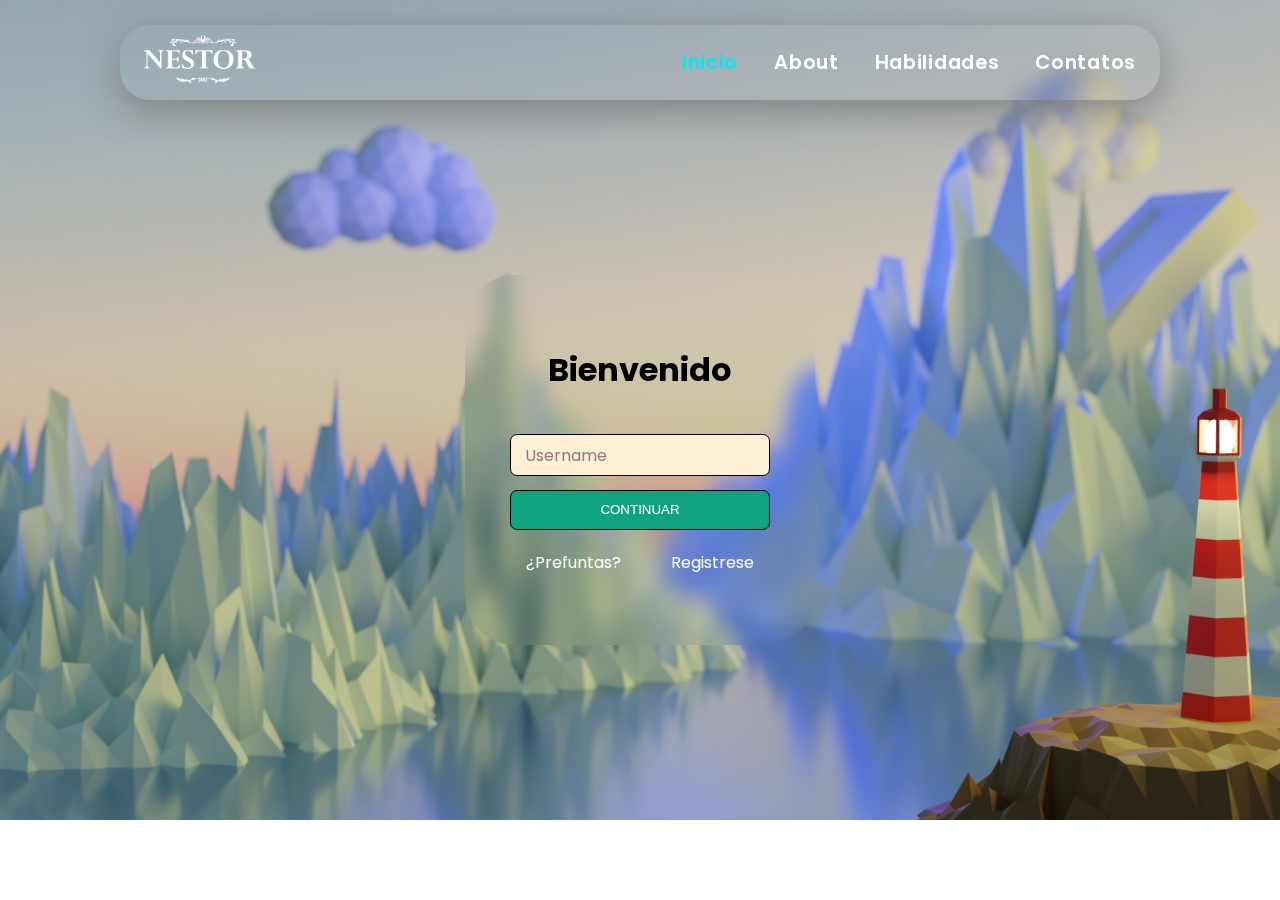
<file: Identifier.html>
<!DOCTYPE html>
<html lang="en">
<head>
    <meta charset="UTF-8">
    <meta name="viewport" content="width=device-width, initial-scale=1.0">
    <link rel="stylesheet" href="https://cdn.jsdelivr.net/npm/bootstrap-icons@1.10.5/font/bootstrap-icons.css">
    <link rel="stylesheet" href="./css/Identifier.css">
    <title>-_-</title>
</head>
<body>
    <header>
        <div class="logo">
            <a href=""><img src="./img/img_logo/logo-blanco.png" alt=""></a>
        </div>
        <input type="checkbox" id="click"">
        <label for="click" class="mainicon">
            <div class="menu">
                <i class="bi bi-list"></i>
            </div>
        </label>
        <nav>
            <a href="" class="active">Inicio</a>
            <a href="">About</a>
            <a href="">Habilidades</a>
            <a href="">Contatos</a>
        </nav>
    </header>
    <section class="container">
        
        <div class="box_login">
            <h1>Bienvenido</h1>
            <div class="field">
                <input type="text" id="username" placeholder="">
                <label for="username">Username</label>
                
            </div>
            <div class="button_loggin">
                <button type="submit" class="btn">CONTINUAR</button>
            </div>
            <div class="text">
                <a href="">¿Prefuntas?</a>
                <a href="">Registrese</a>
            </div>
        </div>
    </section>
</body>
</html>
</file>
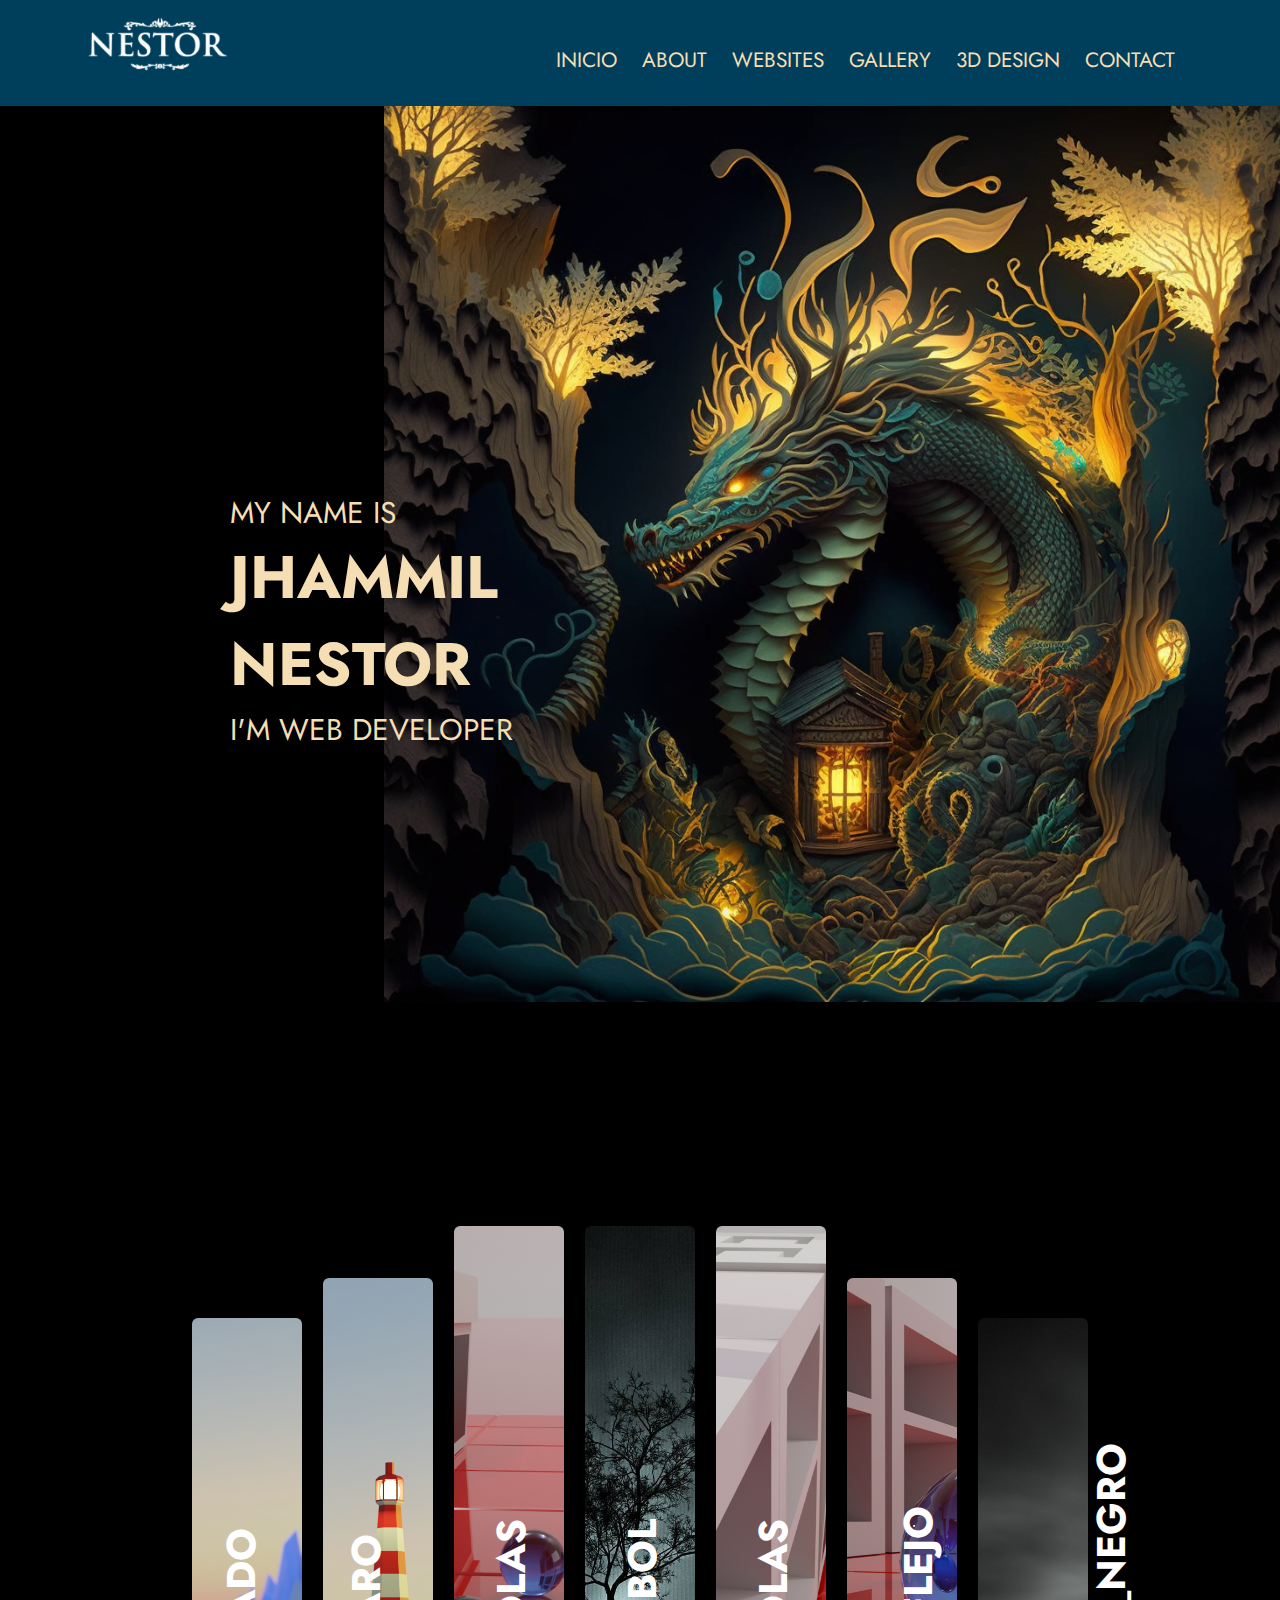
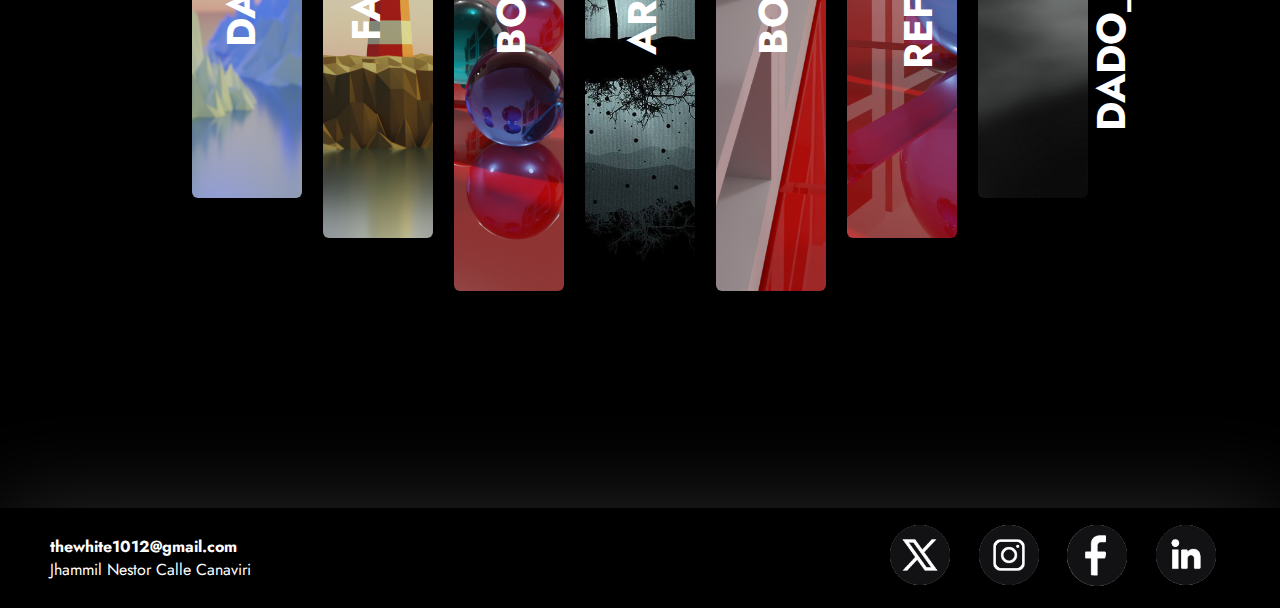
<file: main.html>
<!DOCTYPE html>
<html lang="en">
<head>
    <meta charset="UTF-8">
    <meta name="viewport" content="width=device-width, initial-scale=1.0">
    <link rel="stylesheet" href="./css/cssIndex.css">
    <link rel="stylesheet" href="https://use.fontawesome.com/releases/v5.8.1/css/all.css">
    <script src="./script/scriptNavBar.js"></script>
    <title>Document</title>
</head>
<body>
    <div class="container">
        <nav>
            <div class="logo-nestor">
                <a href=""><img src="./img/img_logo/NESTOr_Silk .png" alt=""></a>
            </div>
            <div class="toggle">
                <i class="fas fa-bars" onclick="mobile()"></i>
            </div>
            <ul id="idMobile">
                <li><a href="./Identifier.html">INICIO</a></li>
                <li><a href="">ABOUT</a></li>
                <li><a href="">WEBSITES</a></li>
                <li><a href="">GALLERY</a></li>
                <li><a href="">3D DESIGN</a></li>
                <li><a href="">CONTACT</a></li>
            </ul>
        </nav>
       
    </div>
    
    <section class="presentation">
        <div class="nombre">
            <div class="nombre_cajita">
                <span>MY NAME IS</span>
                <H1>JHAMMIL NESTOR</H1>
                <P>I'M WEB DEVELOPER</P>
            </div>
        </div>
        <div class="presentation-foto">
            <img src="./img/img_fondos/dragon.webp" alt="">
        </div>
    </section>
    <section class="slider-container">
        <div class="slider-images">
            <div class="slider-img">
                <img src="./img/img_slider/1.png" alt="">
                <h1>Dado</h1>
                <div class="details">
                    <h2>Faro</h2>
                    <p>Faro Luz Azul</p>
                </div>
            </div>
            <div class="slider-img">
                <img src="./img/img_slider/2.png" alt="">
                <h1>Faro</h1>
                <div class="details">
                    <h2>Faro</h2>
                    <p>Faro estilo Low Poly</p>
                </div>
            </div>
            <div class="slider-img">
                <img src="./img/img_slider/3.png" alt="">
                <h1>Bolas</h1>
                <div class="details">
                    <h2>Faro</h2>
                    <p>Bolas de cristal</p>
                </div>
            </div>
            <div class="slider-img">
                <img src="./img/img_slider/4.jpg" alt="">
                <h1>Arbol</h1>
                <div class="details">
                    <h2>Arbol</h2>
                    <p>Imagen a cambiar</p>
                </div>
            </div>
            <div class="slider-img">
                <img src="./img/img_slider/5.png" alt="">
                <h1>Bolas</h1>
                <div class="details">
                    <h2>Bolas 2</h2>
                    <p>Bolas Cayendo</p>
                </div>
            </div>
            <div class="slider-img">
                <img src="./img/img_slider/6.png" alt="">
                <h1>Reflejo</h1>
                <div class="details">
                    <h2>Reflejo</h2>
                    <p>Reflejo y luz</p>
                </div>
            </div>
            <div class="slider-img">
                <img src="./img/img_slider/7.jpg" alt="">
                <h1>Dado_Negro</h1>
                <div class="details">
                    <h2>Dado Negro</h2>
                    <p>Dado</p>
                </div>
            </div>
        </div>
    </section>
    <script src="./script/js_slider/jQuery.js"></script>
    <script>
      jQuery(document).ready(function ($) {
        $(".slider-img").on("click", function () {
          $(".slider-img").removeClass("active");
          $(this).addClass("active");
        });
      });
    </script>
    <footer>
        <div class="footer-container">
            <div class="email">
                <h4>thewhite1012@gmail.com</h4>
                <p>Jhammil Nestor Calle Canaviri</p>
            </div>
            <div class="social-media">
                <a href=""><img src="./img/img_footer/X.jpg" alt=""></a>
                <a href=""><img src="./img/img_footer/Insta.jpg" alt=""></a>
                <a href=""><img src="./img/img_footer/facebook.jpg" alt=""></a>
                <a href=""><img src="./img/img_footer/linkedin.jpg" alt=""></a>
            </div>
        </div>
    </footer>
</body>
</html>
</file>
<file: css/Identifier.css>
@import url("https://fonts.googleapis.com/css2?family=Poppins:wght@100;200;300;400;500;600;700;800&display=swap");
* {
  margin: 0;
  padding: 0;
}
body {
  background-image: url("../img/img_slider/1.png");
  background-size: cover;
  background-repeat: no-repeat;
  font-family: "Poppins", sans-serif;
  /* max-height: 100vh; */
}

header {
  padding: 0.5rem 0.5rem;
  background: transparent;
  backdrop-filter: blur(10px);
  /* border: solid black; */
  box-shadow: 0 10px 40px gray;
  max-width: 80%;
  margin: auto;
  margin-top: 25px;
  display: flex;
  justify-content: space-between;
  align-items: center;
  border-radius: 30px;
}
.logo img {
  width: 150px;
}

nav a {
  color: #fff;
  text-decoration: none;
  font-size: 1.23rem;
  font-weight: 600;
  letter-spacing: 0.7px;
  padding: 0.4rem 1rem;
}
nav a.active,
nav a:hover {
  color: #00e8f8;
  border-radius: 1rem;
  transition: all 0.4s ease-in-out;
}
#click {
  display: none;
}
.menu {
  display: none;
}
.menu i {
  color: white;
}
/* Login */
.container {
  width: 100%;
  height: 80vh;
  display: flex;
}

.box_login {
  width: 350px;
  height: 370px;
  margin: auto;
  display: flex;
  flex-direction: column;
  align-items: center;
  row-gap: 10px;
  background: transparent;
  backdrop-filter: blur(10px);
  /* border: solid gray; */
  border-radius: 50px;
  justify-content: center;
  text-align: left;
}
.field {
  width: 260px;
  height: auto;
  display: flex;
  justify-content: start;
  align-items: center;
}
.field input {
  width: 100%;
  color: #565656;
  background: papayawhip;
  padding: 0.625rem;
  border: 5px solid #030104;
  border-radius: 7px;
  /* width: 260px; */
  height: 20px;
  /* padding: 10px; */
  border: 1px solid black;
  outline: none;
}

.field label {
  position: absolute;
  justify-content: start;
  margin-left: 10px;
  /* transform: translateX(-20px); */
  transition: all 0.3s ease;
  color: gray;
  padding-left: 5px;
  padding-right: 5px;
}

.field input:focus + label,
.field input:not(:placeholder-shown) + label {
  transform: translateY(-25px);

  background: papayawhip;
  border: 1px solid #030104;
  border-radius: 6px;
}
.box_login h1 {
  margin-bottom: 30px;
}
.button_loggin {
  padding: 0.625rem;

  /* background-color: #10a37f;
    color: #ffffff; */
}
.btn {
  margin-top: -50px;
  padding: 0.625rem;
  width: 260px;
  height: 40px;
  background-color: #10a37f;
  color: #ffffff;
  border: 1px solid #030104;
  border-radius: 7px;
  cursor: pointer;
}
.text {
  display: flex;
  gap: 50px;
  color: white;
}
.text a {
  text-decoration: none;
  color: white;
}
@media only screen and (max-width: 850px) {
  header {
    padding: 0.7rem 1rem;
    align-items: center;
    max-width: 100%;
  }
  .menu {
    display: block;
    font-size: 2rem;
    font-weight: bold;
    color: #244d61;
  }
  nav {
    position: absolute;
    display: grid;
    top: 80px;
    text-align: center;
    background: transparent;
    backdrop-filter: blur(10px);
    left: -100%;
    z-index: 1;
    width: 100%;
  }
  #click:checked ~ nav {
    left: 0%;
    transition: all 0.5s ease;
  }
  body {
    background-size: inherit;
    /* background-position: right top; */
    background-position: top right -10px;
  }

  .container {
    width: 100%;
    height: 90vh;
  }
}
</file>
<file: css/cssIndex.css>
@import url("https://fonts.googleapis.com/css2?family=Jost:wght@400;700&display=swap");
* {
    margin: 0px;
    padding: 0px;
    box-sizing: border-box;
    font-family: 'Jost', sans-serif;
}
body{
    /* background: rgb(248, 197, 101); */
    background-color: black;
    /* font-family: 'Times New Roman', Times, serif; */
    font-family: 'Jost', sans-serif;
}

.container {
    width: 100%;
    height: auto;
    display: flex;
    align-items: center;
    justify-content: center;
}
.logo-nestor{
    width: auto;
}
.logo-nestor img{
    width: 10rem;
}
nav {
    width: 100%;
    background:#003f5c;
    padding: 1rem 5rem;
    box-shadow: 0 5px 20px rgba(0, 0, 0, 0.4);
    display: flex;
    justify-content: space-between;
}
nav ul{
    padding: 15px;
}
nav ul li {
    display: inline-block;
    list-style: none;
    font-size: 1.3rem;
    padding: 0 10px;
    margin-top: 0.9rem;
    cursor: pointer;
    position: relative;

}
nav ul li a{
    text-decoration: none;
    color: wheat;
}

nav ul li:after {
    content: '';
    width: 0;
    height: 3px;
    background: wheat;
    position: absolute;
    left: 0;
    bottom: -10px;
    transition: 0.5s;
}
nav ul li:hover::after {
    width: 100%;
}
.toggle{
    width:100%;
    padding: 10px 20px;
    /* background: rgb(248, 197, 101); */
    background-color: black;
    text-align: right;
    box-sizing: border-box;
    color: #fff;
    font-size: 30px;
    display: none;
}
/* presetacion caratula */
.presentation{
    width: 100%;
    height: auto;
    display: flex;
    margin-bottom: 100px;
}

.nombre{
    position: relative;
    width: 30%;
    height: auto;
    color: wheat;
}
.nombre_cajita{
    width: 100%;
    position: absolute;
    top: 57%;
    left: 110%;
    transform: translate(-50%, -50%);
    font-size: 30px;
}
.presentation-foto{
    width: 70%;
}
.presentation-foto img{
    width: 100%;
}
/* Galeria */
.slider-container{
    width: 100%;
    height: 100vh;
    
    display: flex;
    align-items: center;
    justify-content: center;
  }
.slider-images{
    display: flex;
    align-items: center;
    gap: 21px;
  }
  .slider-images img{
    width: 100%;
    height: 100%;
    object-fit: cover;
    border-radius: 6px;
  }
  .slider-img{
    width: 110px;
    border-radius: 6px;
    cursor: pointer;
    position: relative;
    transition: 0.7s ease;
  }
  .slider-images .slider-img:first-child, .slider-images .slider-img:last-child{
    height: 480px;
  }
  .slider-images .slider-img:nth-child(2), .slider-images .slider-img:nth-child(6){
    height: 560px;
  }
  .slider-images .slider-img:nth-child(3), .slider-images .slider-img:nth-child(4), .slider-images .slider-img:nth-child(5){
    height: 665px;
  }
  .slider-img h1{
    font-family: "Jost", sans-serif;
    font-size: 40px;
    font-weight: 700;
    text-align: left;
    text-transform: uppercase;
    color: #fff;
    position: absolute;
    top: 50%;
    left: -10%;
    transform: rotate(270deg);
    transition: 0.7s ease;
  }
  .details{
    position: absolute;
    bottom: 43px;
    left: 43px;
  }
  .details h2{
    font-family: "Jost", sans-serif;
    font-size: 26px;
    font-weight: 700;
    text-align: left;
    line-height: 44px;
    text-align: left;
    color: #fff;
    text-transform: uppercase;
    transition: 0.7s ease;
    display: none;
  }
  .details p{
    font-family: "Jost", sans-serif;
    font-size: 20px;
    font-weight: 700;
    text-align: left;
    line-height: 33px;
    text-align: left;
    color: #fff;
    text-transform: uppercase;
    transition: 0.7s ease;
    display: none;
  }
  .slider-img.active{
    width: 450px !important;
    height: 400px !important;
  }
  .slider-img.active h1{
     display: none;
  }
  .slider-img.active .details p, .slider-img.active .details h2{
    display: block;
  }
  /* footer */
footer{
    width: 100%;
    height: 100px;
    margin-top: 100px;
}
.footer-container{
    width: 100%;
    height: 100%;
    padding: 0px 50px;
    display: flex;
    justify-content: space-between;
    /* gap: 400px; */
    box-shadow: 0 5px 100px rgba(116, 116, 116, 0.4);
    align-items: center;
    color: #fff;
}
.email p{
    width: 207px;
}

.social-media img{
    width: 60px;
    border-radius: 50%;
}

.social-media{
    width: 30%;
    display: flex;
    justify-content: space-around;
}
/* .email{
    display: flex;
    flex-flow: column;
    justify-content: center;
    padding-left: 50px;
    color: wheat;
}
.email p{
    width: 250px;
}
.social-media{
    width: 100%;
    display: flex;
    gap: 50px;
    align-items: center;
}
.social-media img{
    width: 60px;
    border-radius: 50%;
} */




@media (max-width:876px){
    .logo-nestor{
        display: flex;
        width: 100%;
        align-items: center;
        justify-content: center;
    }
    .logo-nestor img {
        margin: 15px;
    }
    nav{
        width: 100%;
        border-radius: 0px;
        padding: 0px;
        margin: 0;
        box-shadow: 0 5px 20px rgba(0, 0, 0, 0.4);
        display: block;
    }
    .toggle{
        display: block;
        transition: 0.5s;
    }
    ul{
        width: 100%;
        display: none;
        background-color: black;
        /* border-bottom: solid #fff; */
    }
    ul li{
        width: 100%;
        text-align: center;
        display: block;
        margin: 0px;
        margin-bottom: 20px;
    }
    nav ul li a{
        color: #7c6853;
        padding: 2rem;
    }
    .mobile{
        display: block;
    }
    /* nav ul li:after {
        content: '';
        width: 0;
        height: 3px;
        background: wheat;
        position: absolute;
        left: 0;
        bottom: -10px;
        transition: 0.5s;
    } */
    nav ul li:hover::after {
        width: 0%;
    }
}
@media (max-width:876px){
    /* presetacion caratula */
    .presentation{
    width: 100%;
    height: auto;
    display: flex;
    }

    .nombre{
        position: absolute;
        width: 100%;
        height: auto;
        color: wheat;
        padding-top: 50%;
        text-align: center;
    }
    .nombre_cajita{
        width: 100%;
        /* position: absolute; */
        top: 100%;
        left: 50%;
        transform: translate(-50%, -50%);
        font-size: 20px;
    }
    .presentation-foto{
        width: 100%;
    }
    .presentation-foto img{
        width: 100%;
    }
}

@media (max-width:876px){
.slider-container{
    width: 100%;
    height: auto;
    display: block;
  }
.slider-images{
    display: flex;
    flex-direction: column;
  }
  .slider-images img{
    width: 100%;
    height: 100%;
    object-fit: cover;
    border-radius: 6px;
  }
  .slider-img{
    width: 80%;
    cursor: pointer;
    transition: 0.7s ease;
  }
  .slider-images .slider-img:first-child, .slider-images .slider-img:last-child{
    height: auto;
  }
  .slider-images .slider-img:nth-child(2), .slider-images .slider-img:nth-child(6){
    height: auto;
  }
  .slider-images .slider-img:nth-child(3), .slider-images .slider-img:nth-child(4), .slider-images .slider-img:nth-child(5){
    height: auto;
  }
  .slider-img h1{
    font-family: "Jost", sans-serif;
    font-size: 35px;
    font-weight: 10px;
    text-transform: uppercase;
    color: #fff;
    position: absolute;
    top: 40%;
    left: 10%;
    transform: none;
    transition: 0.7s ease;
  }
  .details{
    position: absolute;
    bottom: 43px;
    left: 43px;
  }
  .details h2{
    font-family: "Jost", sans-serif;
    font-size: 26px;
    font-weight: 700;
    text-align: left;
    line-height: 44px;
    text-align: left;
    color: #fff;
    text-transform: uppercase;
    transition: 0.7s ease;
    display: none;
  }
  .details p{
    font-family: "Jost", sans-serif;
    font-size: 20px;
    font-weight: 700;
    text-align: left;
    line-height: 33px;
    text-align: left;
    color: #fff;
    text-transform: uppercase;
    transition: 0.7s ease;
    display: none;
  }
  .slider-img.active{
    width: 95% !important;
    height: auto !important;
  }
  .slider-img.active h1{
     display: none;
  }
  .slider-img.active .details p, .slider-img.active .details h2{
    display: block;
  }
}
/* Media de el footer */
@media (max-width:876px){
    footer{
        width: 100%;
        height: auto;
        margin-top: 20px;
    }
    .footer-container{

        padding: 10px 50px;
        display: flex;
        flex-direction: column;
        justify-content: none;
        gap: 20px;
        box-shadow: 0 5px 100px rgba(116, 116, 116, 0.4);
        text-align: center;
        color: #fff;
    }
    .email p{
        width: 207px;
    }

    .social-media{
        width: 60%;
        display: flex;
        justify-content: space-around;
    }

    .social-media img{
        width: 60px;
        border-radius: 50%;
    }
}
</file>
